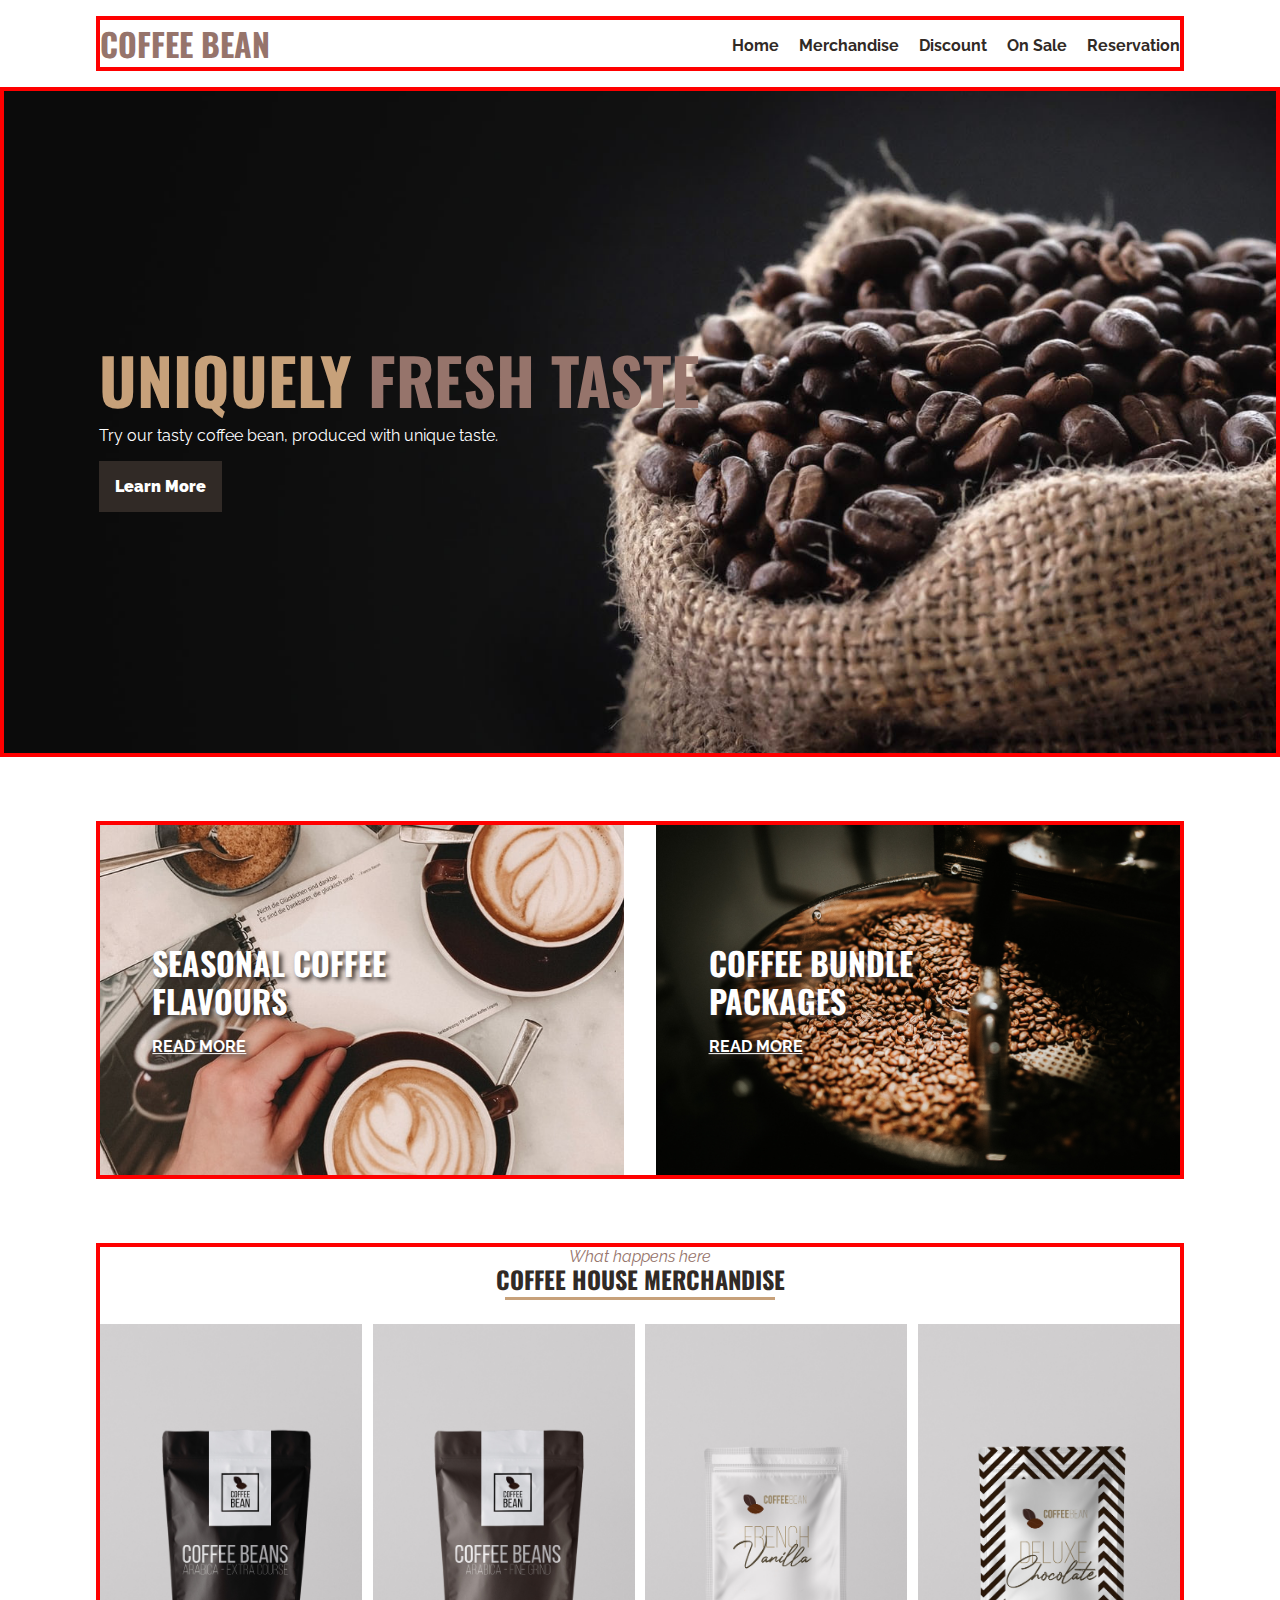
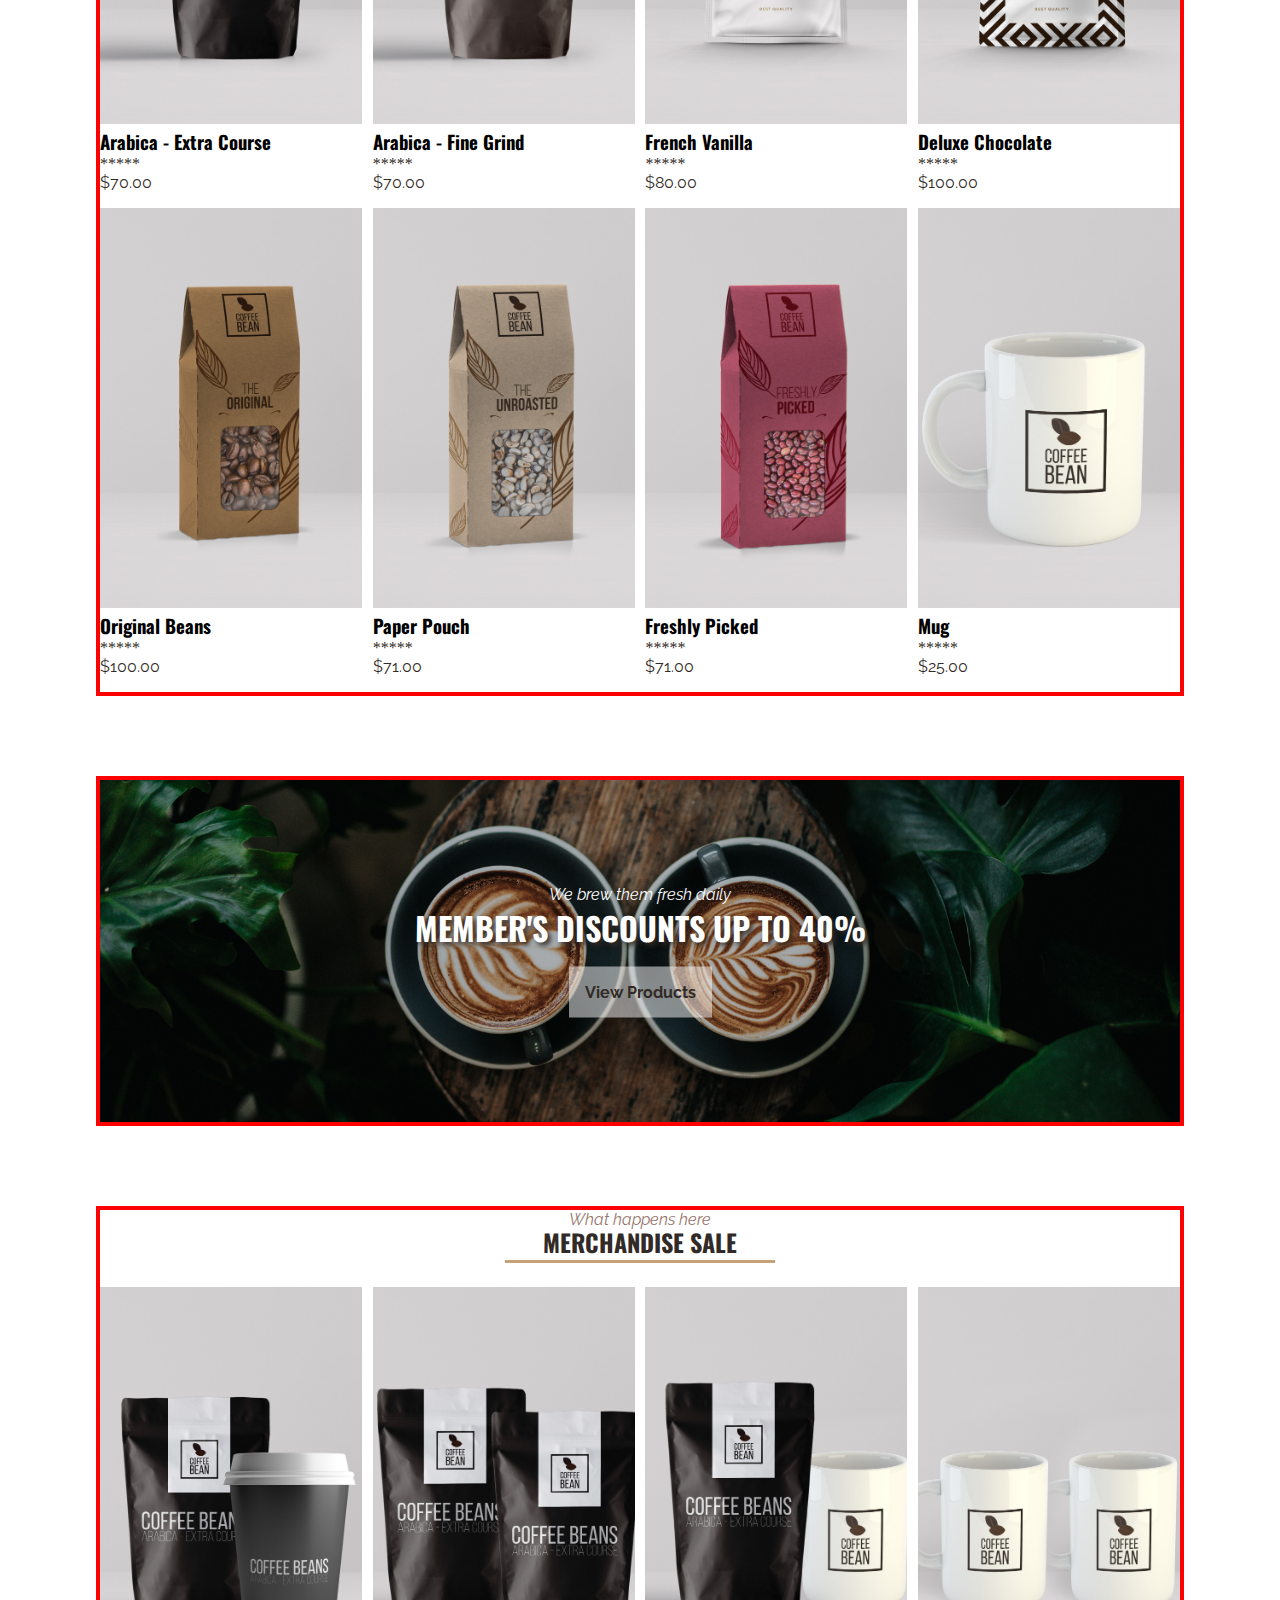
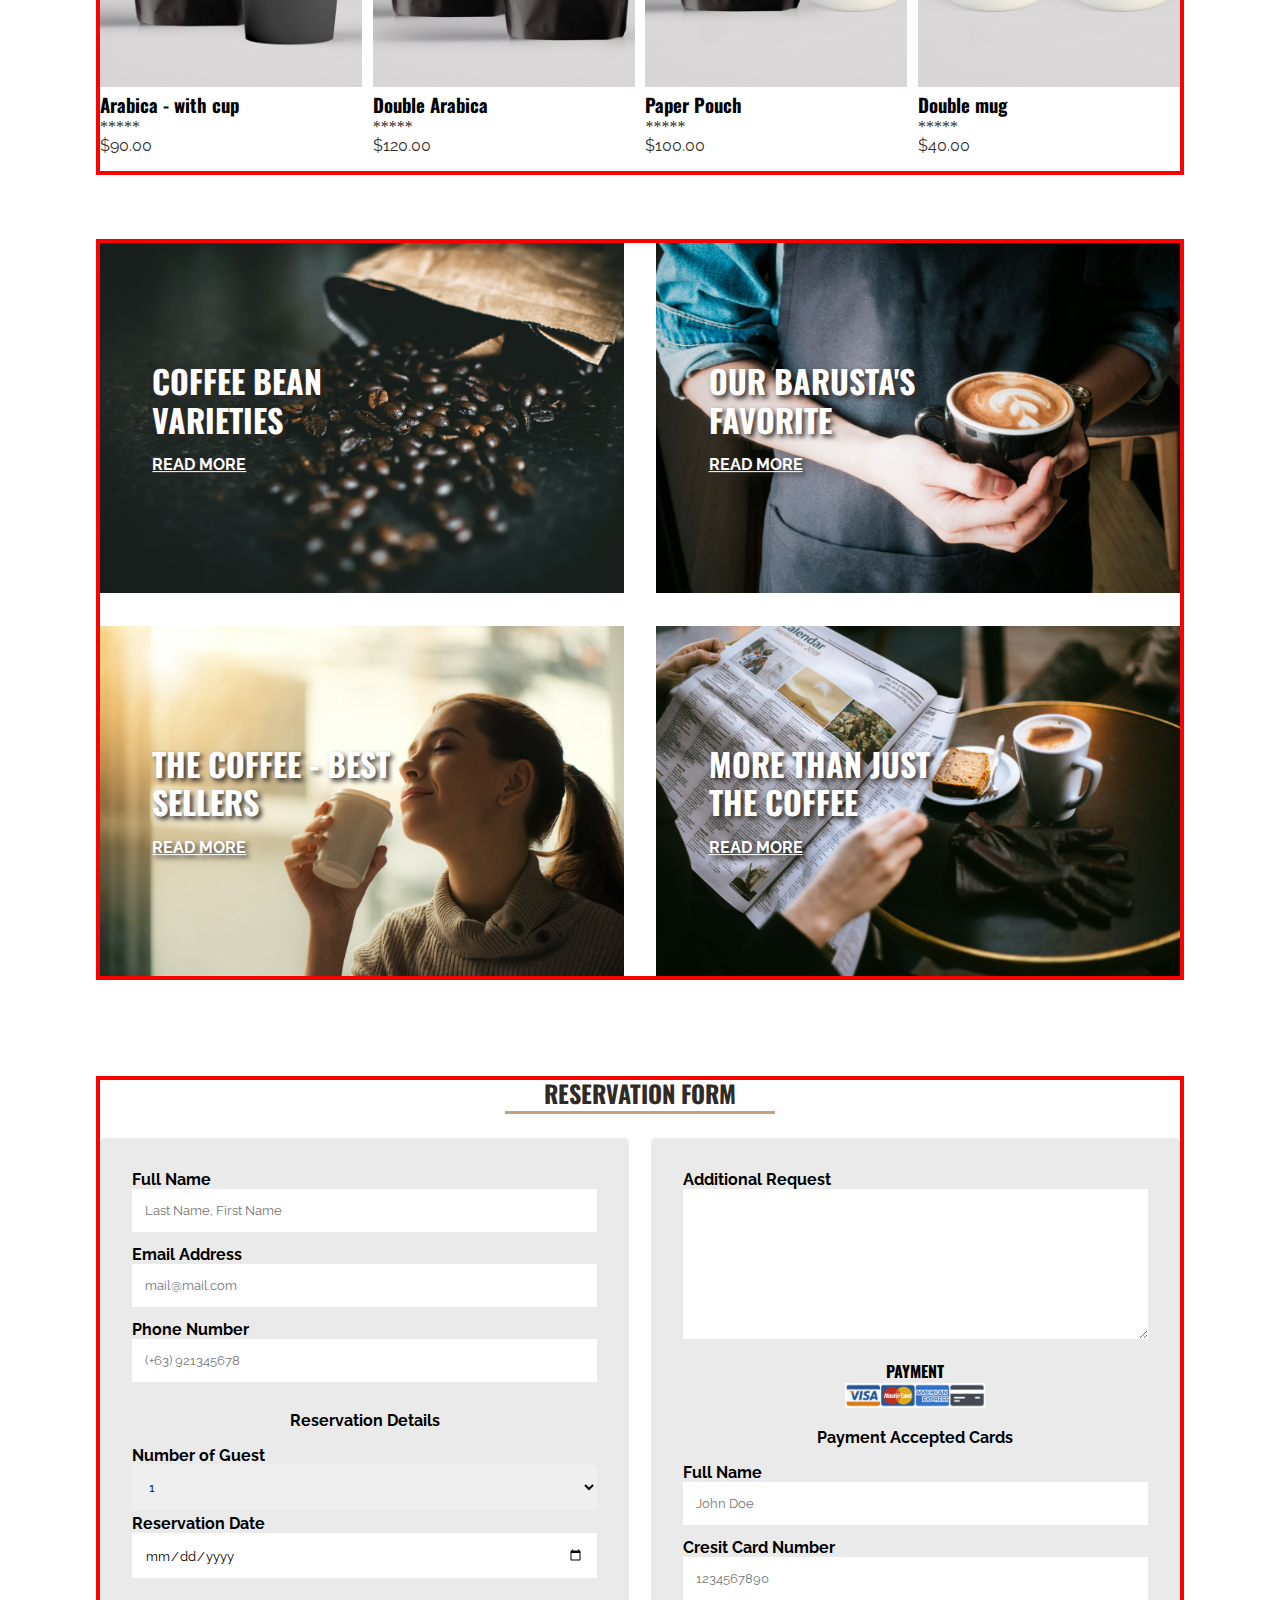
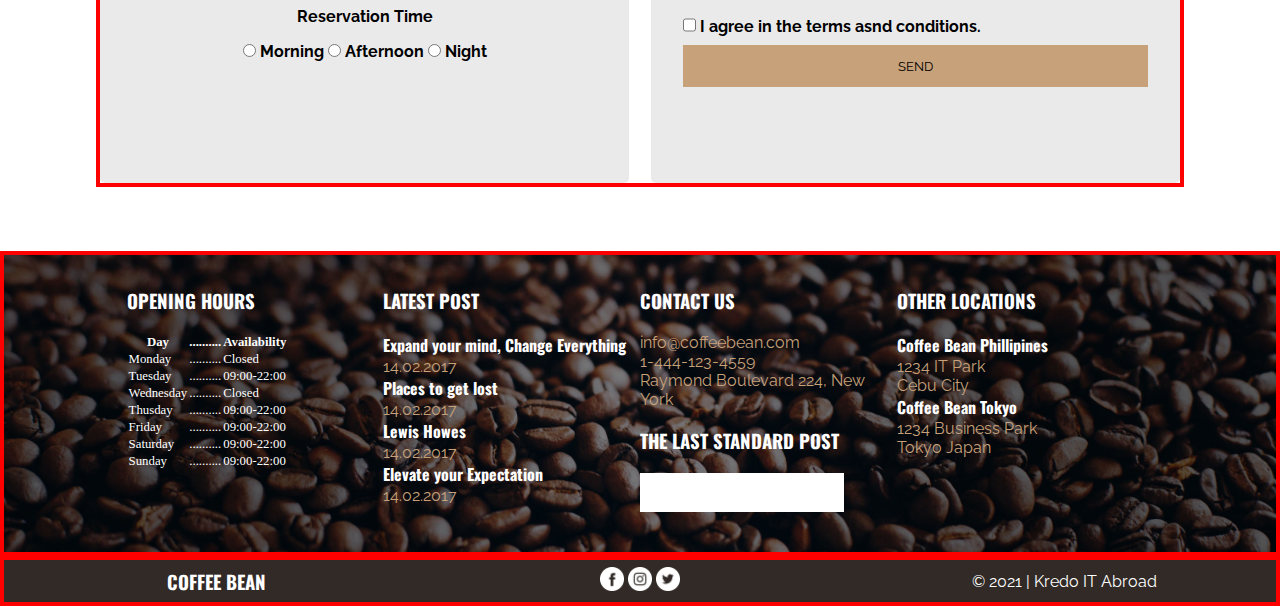
<file: index.html>
<!DOCTYPE html>
<html lang="en">
<head>
    <meta charset="UTF-8">
    <meta http-equiv="X-UA-Compatible" content="IE=edge">
    <meta name="viewport" content="width=device-width, initial-scale=1.0">
    <title>Coffee Bean</title>
    <link rel="stylesheet" href="assets/css/style.css">
</head>
<body>
    <!-- wrapper -->
    <div class="wrapper"></div>

        <!-- header section 1 -->
        <div class="nav">
            <h1 id="coffeebean"><a href="#">Coffee Bean</a></h1>

            <ul>
                <li><a href="#">Home</a></li>
                <li><a href="#merchandise">Merchandise</a></li>
                <li><a href="#discount">Discount</a></li>
                <li><a href="#sale">On Sale</a></li>
                <li><a href="#reservation">Reservation</a></li>
            </ul>
            <!-- end of nav -->
        </div>

        <!-- banner:section 2 -->
        <div class="banner">
            <div class="banner-text">
                <h2>Uniquely <span>Fresh Taste</span> </h2>
                <p>Try our tasty coffee bean, produced with unique taste.</p>
                <a href="#ads">Learn More</a>
            </div>

        </div>  <!-- end of banner -->

        <!-- ads 1:section 3 -->
        <div class="ads" id="ads">
            <div class="ads-item ads-item1">
                <div class="ads-text">
                    <h3>Seasonal Coffee <br> Flavours</h3>
                    <a href="seasonal.html">Read More</a>
                </div>
            </div>
            <div class="ads-item ads-item2">
                <div class="ads-text">
                    <h3>Coffee bundle <br> Packages</h3>
                    <a href="#">Read More</a>
                </div>
            </div>
        </div>  <!-- ads 1:section 3 -->

        <!-- merchandise:section 4 -->
        <div class="merch" id="merchandise">
            <div class="section-header">
                <span>What happens here</span>
                <h2>Coffee House Merchandise</h2>
                <hr class="border">
            </div>
            
            <div class="merch-gallery">
                <div class="merch-items merch-items1 ">
                    <img src="assets/images/merch-img1.jpg" alt="Arabica - Extra course" class="merch-gallery-img" >
                    <h3>Arabica - Extra Course</h3>
                    <span>*****</span>
                    <p>$70.00</p>
                </div>

                <div class="merch-items merch-items2">
                    <img src="assets/images/merch-img2.jpg" alt="Arabica - Fine Grind" class="merch-gallery-img">
                    <h3>Arabica - Fine Grind</h3>
                    <span>*****</span>
                    <p>$70.00</p>
                </div>

                <div class="merch-items merch-items3">
                    <img src="assets/images/merch-img3.jpg" alt="French Vanilla" class="merch-gallery-img">
                    <h3>French Vanilla</h3>
                    <span>*****</span>
                    <p>$80.00</p>
                </div>

                <div class="merch-items merch-items4">
                    <img src="assets/images/merch-img4.jpg" alt="Deluxe Chocolate" class="merch-gallery-img">
                    <h3>Deluxe Chocolate</h3>
                    <span>*****</span>
                    <p>$100.00</p>
                </div>

                <div class="merch-items merch-items5">
                    <img src="assets/images/merch-img5.jpg" alt="Original Beans" class="merch-gallery-img">
                    <h3>Original Beans</h3>
                    <span>*****</span>
                    <p>$100.00</p>
                </div>

                <div class="merch-items merch-items6">
                    <img src="assets/images/merch-img6.jpg" alt="Paper Pouch" class="merch-gallery-img">
                    <h3>Paper Pouch</h3>
                    <span>*****</span>
                    <p>$71.00</p>
                </div>

                <div class="merch-items merch-items7">
                    <img src="assets/images/merch-img7.jpg" alt="Freshly Picked" class="merch-gallery-img">
                    <h3>Freshly Picked</h3>
                    <span>*****</span>
                    <p>$71.00</p>
                </div>

                <div class="merch-items merch-items8">
                    <img src="assets/images/merch-img8.jpg" alt="Mug" class="merch-gallery-img">
                    <h3>Mug</h3>
                    <span>*****</span>
                    <p>$25.00</p>
                </div>
            </div>
        </div> <!-- End of merchandise:section 4 -->

        <!-- discount:section 5 -->
        <div class="discount" id="discount">
            <div class="discount-text">
                <span>We brew them fresh daily</span>
                <h2>Member's discounts up to 40%</h2>
                <a href="#">View Products</a>
            </div>
        </div>      <!-- End of discount:section 5 -->

        <!-- merchandise:section 6-->
        <div class="merch" id="sale">
            <div class="section-header">
                <span>What happens here</span>
                <h2>Merchandise Sale</h2>
                <hr class="border">
            </div>
            
            <div class="merch-gallery">
                <div class="merch-items merch-items9">
                    <img src="assets/images/merch-img9.jpg" alt="Arabica - Extra course" class="merch-gallery-img" >
                    <h3>Arabica - with cup</h3>
                    <span>*****</span>
                    <p>$90.00</p>
                </div>

                <div class="merch-items merch-items10">
                    <img src="assets/images/merch-img10.jpg" alt="Arabica - Fine Grind" class="merch-gallery-img">
                    <h3>Double Arabica</h3>
                    <span>*****</span>
                    <p>$120.00</p>
                </div>

                <div class="merch-items merch-items11">
                    <img src="assets/images/merch-img11.jpg" alt="French Vanilla" class="merch-gallery-img">
                    <h3>Paper Pouch</h3>
                    <span>*****</span>
                    <p>$100.00</p>
                </div>

                <div class="merch-items merch-items12">
                    <img src="assets/images/merch-img12.jpg" alt="Deluxe Chocolate" class="merch-gallery-img">
                    <h3>Double mug</h3>
                    <span>*****</span>
                    <p>$40.00</p>
                </div>
            </div>   
        </div>    <!-- end of merchandise:section 6-->


        <!-- ads 2:section 7-->
        <div class="ads">
            <div class="ads-item ads-item3">
                <div class="ads-text">
                    <h3>Coffee bean <br> varieties</h3>
                    <a href="#">Read More</a>
                </div>
            </div>
            <div class="ads-item ads-item4">
                <div class="ads-text">
                    <h3>Our barusta's <br> favorite</h3>
                    <a href="#">Read More</a>
                </div>
            </div>
            <div class="ads-item ads-item5">
                <div class="ads-text">
                    <h3>The coffee - best <br> sellers</h3>
                    <a href="#">Read More</a>
                </div>
            </div>
            <div class="ads-item ads-item6">
                <div class="ads-text">
                    <h3>More than just <br> the coffee</h3>
                    <a href="#">Read More</a>
                </div>
            </div>
        </div>      <!-- end of ads 2:section 7-->

        <!-- reservation :section 8-->
        <div class="reservation" id="reservation">
            <div class="section-header">
                <h2>Reservation Form</h2>
                <hr class="border">
            </div>
            <form action="#">
                <div class="form-group form-group1">
                    <label for="fullname">Full Name</label>
                    <input type="text" name="full_name" id="fullname" placeholder="Last Name, First Name" required>
                    
                    <label for="email">Email Address</label>
                    <input type="email" name="email_address" id="email" placeholder="mail@mail.com" required>

                    <label for="phone-number">Phone Number</label>
                    <input type="number" name="phone_number" id="phone-number" placeholder="(+63) 921345678" required>

                    <div>
                        <p>Reservation Details</p>
                        <label for="guest-number">Number of Guest</label>
                        <select name="guest_name" id="guest-number">
                        <option value="1">1</option>
                        <option value="2">2</option>
                        <option value="3">3</option>
                        <option value="4">4</option>
                        <option value="5">5</option>
                        </select>
                    </div>

                    <br>
                    <label for="reservation-date">Reservation Date</label>
                    <input type="date" name="reservation_date" id="reservation-date" placeholder="mm/dd/yy">

                    <p>Reservation Time</p>
                    <div class="reservation-time">
                        <input type="radio" name="reservation_time" value="morning" id="morning">
                        <label for="morning">Morning</label>

                        <input type="radio" name="reservation_time" value="afternoon" id="afternoon">
                        <label for="afternoon">Afternoon</label>

                        <input type="radio" name="reservation_time" value="night" id="night">
                        <label for="night">Night</label>
                    </div>
                </div>

                <div class="form-group form-group2">
                    <label for="request">Additional Request</label>
                    <textarea name="request" id="request" cols="70" rows="10"></textarea>

                    <h3>Payment</h3>
                    <img src="assets/images/reservation-cards.png" alt="">
                    <p>Payment Accepted Cards</p>

                    <label for="card-fullname">Full Name</label>
                    <input type="text" name="card_full_name" id="card-fullname" placeholder="John Doe" required>

                    <label for="card-number">Cresit Card Number</label>
                    <input type="number" name="card_number" id="card-number" placeholder="1234567890" required>

                    <div class="confirm">
                        <input type="checkbox" name="confirm" value="confirm" id="confirm">
                        <label for="confirm">I agree in the terms asnd conditions.</label>
                    </div>

                    <input type="submit" name="submit" value="SEND" class="submit">
                </div>
            </form>
        </div>      <!-- end of reservation :section 8-->

        <!-- footer1 :section 9-->
        <div class="footer">
            <div class="footer-content">
                <div class="footer-widget">
                    <h3>Opening hours</h3>
                    <table>
                        <tr>
                            <th>Day</th>
                            <th>..........</th>
                            <th>Availability</th>
                        </tr>
                        <tr>
                            <td>Monday</td>
                            <td>..........</td>
                            <td>Closed</td>
                        </tr>
                        <tr>
                            <td>Tuesday</td>
                            <td>..........</td>
                            <td>09:00-22:00</td>
                        </tr>
                        <tr>
                            <td>Wednesday</td>
                            <td>..........</td>
                            <td>Closed</td>
                        </tr>
                        <tr>
                            <td>Thusday</td>
                            <td>..........</td>
                            <td>09:00-22:00</td>
                        </tr>
                        <tr>
                            <td>Friday</td>
                            <td>..........</td>
                            <td>09:00-22:00</td>
                        </tr>
                        <tr>
                            <td>Saturday</td>
                            <td>..........</td>
                            <td>09:00-22:00</td>
                        </tr>
                        <tr>
                            <td>Sunday</td>
                            <td>..........</td>
                            <td>09:00-22:00</td>
                        </tr>
                    </table>
                </div>
                <div class="footer-widget">
                    <h3>Latest post</h3>
                    <h4>Expand your mind, Change Everything</h4>
                    <p>14.02.2017</p>

                    <h4>Places to get lost</h4>
                    <p>14.02.2017</p>

                    <h4>Lewis Howes</h4>
                    <p>14.02.2017</p>
                    
                    <h4>Elevate your Expectation</h4>
                    <p>14.02.2017</p>
                </div>
                <div class="footer-widget">
                    <h3>Contact us</h3>
                    <p>info@coffeebean.com <br>
                        1-444-123-4559 <br>
                        Raymond Boulevard 224, New York</p>
                    
                    <h3 class="standard-post">The last standard post</h3>
                    <form action="#">
                        <input type="text" name="text">
                        <input type="submit"  name="search" value="Search" class="search">
                    </form>
                </div>
                <div class="footer-widget">
                    <h3>other locations</h3>
                    <h4>Coffee Bean Phillipines</h4>
                    <p>1234 IT Park <br> Cebu City</p>
                    <h4>Coffee Bean Tokyo</h4>
                    <p>1234 Business Park <br> Tokyo Japan</p>
                </div>
            </div>
        </div>      <!-- end of footer1 :section 9-->

       <!-- footer2 :section 10-->
       <div class="footer-social">
            <div class="social-widget">
                <h3><a href="#coffeebean">Coffee bean</a></h3>
            </div>
            <div class="social-widget">
                <a href="#"><img src="assets/images/icon-fb.png" alt="face book"></a>
                <a href="#"><img src="assets/images/icon-ig.png" alt="instagram"></a>
                <a href="#"><img src="assets/images/icon-tw.png" alt="twitter"></a>
            </div>
            <div class="social-widget">
                <p>© 2021 | Kredo IT Abroad</p>
            </div>
       </div>       <!-- end of footer2 :section 10-->
        
<!-- end of wrapper -->
</body>
</html>
</file>
<file: assets/css/style.css>
@import url('https://fonts.googleapis.com/css2?family=Oswald:wght@700&family=Raleway&display=swap');

/* 
font-family: 'Oswald', sans-serif;
font-family: 'Raleway', sans-serif;

    color values:
            #96746b
            #312a26
            #c7a17a
            #ffffff
            #eaeaea
            #19100f
*/
/* Reset decolaration */
*{
    box-sizing: border-box;
    margin: 0;
    padding: 0;
    border: 0;
    outline: 0;
}

/* Global Properties */
h1,h2,h3,h4,h5,h6{
    font-family: 'Oswald', sans-serif;
}

p{
    font-family: 'Raleway', sans-serif;
}

.wrapper{
    width: 100%;
    margin: auto;
}

/* header section 1 */

.nav{
    border: 4px solid red;
    width: 85%;
    margin: 1em auto;
    overflow: auto;
}

.nav h1{
    /* border: 2px dashed green; */
    float: left;
}

.nav h1 a{
    color: #96746b;
    text-transform: uppercase;
    text-decoration: none;
}

.nav ul{
    /* border: 2px dashed black; */
    float: right;
    margin-top: 1em;
}

.nav ul li{
    display: inline-block;
}

.nav ul li a{
    font-family: 'Raleway', sans-serif;
    color: #312a26;
    margin-left: 1em;
    text-decoration: none;
    font-weight: 700;
}

.nav ul li a:hover{
    background-color: #312a26;
    color: #ffffff;
    padding: 8px 6px;
}

/* banner section 2 */

.banner{
    border: 4px solid red;
    height: 670px;
    width: 100%;
    background-image: url(../images/banner-bg.jpg);
    background-repeat: no-repeat;
    background-size: cover;
    background-position: center center;
    position: relative;
}

.banner-text{
    /* border: 2px dashed yellow; */
    position: absolute;
    left:7.5%;
    top: 50%;
    transform: translate(0, -50%);
}

.banner-text h2{
    color: #c7a17a;
    font-size: 4em;
    text-transform: uppercase;
}

.banner-text h2 span{
    color: #96746b;
}

.banner-text p{
    color: #ffffff;
}

.banner-text a{
    background-color: #312a26;
    color: #ffffff;
    padding: 1em;
    display: inline-block;
    margin-top: 1em;
    font-family: 'Raleway', sans-serif;
    font-weight: 900;
    text-decoration: none;
}

.banner-text a:hover{
    background-color: #ffffff;
    color: #312a26;
    border-radius: 5px;
}

/* ads 1: section 3*/

.ads{
    border: 4px solid red;
    width: 85%;
    margin: 4em auto;
    overflow: auto;
}

.ads-item{
    /* border: 2px dashed yellow; */
    width: 48.5%;
    height: 350px;
    float: left;
    position: relative;
}

.ads-item1{
    margin-right: 3%;
    background-image: url(../images/ads-img1.jpg);
    background-repeat: no-repeat;
    background-size: cover;
    background-position: center center;
}

.ads-item2{
    background-image: url(../images/ads-img2.jpg);
    background-repeat: no-repeat;
    background-size: cover;
    background-position: center center;
}

.ads-text{
    /* border: 4px solid blue; */
    position: absolute;
    left: 10%;
    top: 50%;
    transform: translate(0, -50%);
    width: 50%;
}

.ads-text h3{
    color: #ffffff;
    text-shadow: 3px 3px 5px #312a26;
    font-size: 2em;
    text-transform: uppercase;
    line-height: 1.2;
}

.ads-text a{
    color: #ffffff;
    font-family: 'Raleway', sans-serif;
    font-weight: 700;
    text-shadow: 3px 3px 5px #312a26;
    display: inline-block;
    margin-top: 1em;
    text-transform: uppercase;
}

.ads-text a:hover{
    color: #312a26;
    background-color: #ffffff;
    padding: .1em;
    text-shadow: none;

}


/* merchandise:section 4 */
.merch{
    width: 85%;
    margin: auto;
    overflow: auto;
    border: 4px solid red;
}

.section-header{
    /* border: 4px solid lightgreen; */
    text-align: center;
    margin-bottom: 1.5em;
}

.section-header span{
    font-family: 'Raleway', sans-serif;
    color: #96746b;
    font-style: italic;
    font-size: 1em;
}

.section-header h2{
    text-transform: uppercase;
    margin-top: -.2em;
    color: #312a26;
    /* font-size: 1.8em; */
}

.border{
    width: 25%;
    margin: auto;
    height: 3px;
    background-color: #c7a17a;
}

.merch-items{
    width: 24.25%;
    float: left;
    /* border: 3px solid green; */
    margin-bottom: 1em;
    margin-right: 1%;
}

.merch-gallery-img{
    width: 100%;
    height: 400px;
    object-fit: cover;
}

.merch-gallery-img:hover{
    opacity:0.5;
}

.merch-items:nth-child(4),.merch-items:nth-child(8),.merch-items:nth-child(12){
    margin-right: 0;
}

.merch-items span,.merch-items p{
    color: #312a26;
}

/* discount:section 5 */
.discount{
    border: 4px solid red;
    width: 85%;
    height: 350px;
    margin: 5em auto;
    background-image: url(../images/discount-img.jpg);
    background-repeat: no-repeat;
    background-size: cover;
    background-position: center center;
    position: relative;
}

.discount-text{
    /* border: 4px solid orange; */
    width: 50%;
    position: absolute;
    top: 50%;
    left: 50%;
    transform: translate(-50%, -50%);
    text-align: center;
}

.discount-text span{
    color: #ffffff;
    font-style: italic;
    font-family: 'Raleway', sans-serif;
}

.discount-text h2{
    color: #ffffff;
    text-transform: uppercase;
    font-size: 2em;
    text-shadow: 3px 3px 5px #312a26;
}

.discount-text a{
    display: inline-block;
    text-decoration: none;
    background-color: rgba(255, 255, 255, 0.5) ;
    color: #312a26;
    padding: 1em;
    margin-top: 1em;
    font-family: 'Raleway', sans-serif;
    font-weight: 700;
}

.discount-text a:hover{
    background-color: #ffffff;
    color: #312a26;
    padding: 1em;
}

/* ads 2:section 7 */
.ads-item3{
    margin-right: 3%;
    background-image: url(../images/ads-img3.jpg);
    background-repeat: no-repeat;
    background-size: cover;
    background-position: center center;
    margin-bottom: 3%;
}

.ads-item4{
    background-image: url(../images/ads-img4.jpg);
    background-repeat: no-repeat;
    background-size: cover;
    background-position: center center;
    margin-bottom: 3%;
}

.ads-item5{
    margin-right: 3%;
    background-image: url(../images/ads-img5.jpg);
    background-repeat: no-repeat;
    background-size: cover;
    background-position: center center;
}

.ads-item6{
    background-image: url(../images/ads-img6.jpg);
    background-repeat: no-repeat;
    background-size: cover;
    background-position: center center;
}

/* reservation :section 8 */
.reservation{
    width: 85%;
    border: 4px solid red;
    margin: auto;
    margin-top: 6em;
    overflow: auto;
}

form{
    /* border: 4px solid yellow; */
    overflow: auto;
}

.form-group{
    /* border: 4px dashed blue; */
    float: left;
    width: 49%;
    background-color: #eaeaea;
    height: 645px;
    padding: 2em;
    border-radius: 5px;
}

.form-group1{
    margin-right: 2%;
}

.form-group label{
    /* border: 4px solid pink; */
    font-family: 'Raleway', sans-serif;
    font-weight: 700;
}

.form-group input{
    /* border: 4px solid orange; */
    font-family: 'Raleway', sans-serif;
    margin-bottom: 1em;
    width: 100%;
    padding: 1em;
}

.form-group p{
    /* border: 4px solid brown; */
    font-weight: 700;
    text-align: center;
    margin: 1em 0;
}

.form-group select{
    /* border: 4px solid purple; */
    width: 100%;
    padding: 1em;
    margin-bottom: -1em;
    font-family: 'Raleway', sans-serif;
}

.reservation-time{
    /* border: 4px solid lightskyblue; */
    text-align: center;
}

.reservation-time p{
    margin-top: 1em;
}

.reservation-time input{
    /* border: 4px solid lightslategray; */
    width: auto;
}

.form-group textarea{
    width: 100%;    
}

.form-group h3{
    text-align: center;
    font-size: 1em;
    text-transform: uppercase;
    margin-top: 1em;
}

.form-group img{
    width: 30%;
    position: relative;
    left: 50%;
    transform: translate(-50%,0);
}
.confirm{
    margin-top: -.5em;
}

.confirm input{
    width: auto;
    /* border: 4px solid lightgoldenrodyellow; */
    height: 1em;
    margin: 1em 0;
}

.submit{
    background-color: #c7a17a;
}

.submit:hover{
    background-color: #312a26;
    color: #ffffff;
}

/* footer1 :section 9 */
.footer{
    border: 4px solid red;
    width: 100%;
    background-image: url(../images/footer-img.jpg);
    background-position: center center;
    background-repeat: no-repeat;
    background-size: cover;
    height: 305px;
    margin-top: 4em;
    padding: 2em;
    /* overflow: auto; */
}

.footer-content{
    /* border: 4px solid yellow; */
    width: 85%;
    margin: auto;
    overflow: auto;
}

.footer-widget{
    /* border: 4px solid blue; */
    width: 25%;
    float: left;
    height: 225px;
}

.footer-widget h3{
    color: #ffffff;
    margin-bottom: 1em;
    text-transform: uppercase;
}

table{
    color: #ffffff;
    font-size: .8em;
}

.dotted{
    border-bottom: 2px dashed #ffffff;
}

.standard-post{
    margin-top: 1em;
}

.footer-widget h4{
    color: #ffffff;
}

.footer-widget p{
    color: #c7a17a;
}

input{
    padding: 1em;
}

.search{
    background-color: #c7a17a;
    text-transform: uppercase;
}

.search:hover{
    background-color: #312a26;
    color: #ffffff;
}

/* footer2 :section 10 */
.footer-social{
    border: 4px solid red;
    width: 100%;
    background-color: #312a26;
    height: 50px;
}

.social-widget{
    /* border: 4px solid blue; */
    width: calc(100% / 3);
    float: left;
    text-align: center;
    position: relative;
    top: 50%;
    transform: translate(0,-50%);
}

.social-widget h3{
    /* border: 4px solid yellow; */
    text-transform: uppercase;
}

.social-widget h3 a{
    text-decoration: none;
    color: #ffffff;
}

.social-widget img{
    /* border: 4px solid yellowgreen; */
    width: 1.5em;
}

.social-widget img:hover{
    background-color: #312a26;
    opacity: 0.5;
}


.social-widget p{
    /* border: 4px solid hotpink; */
    color: #ffffff;
}

/* responsive design */

@media(max-width: 768px){

    /* nav */
    .nav h1{
        width: 100%;
        text-align: center;
    }

    .nav ul{
        width: 100%;
        text-align: center;
        margin-top: 0;
    }

    /* ads 1*/
    .ads-item{
        width: 100%;
    }

    .ads-item1{
        margin-bottom: 3%;
        margin-right: 0;
    }

    /* merch */
    .merch-items{
        width: 49.5%;
        margin-right: 1%;
    }

    .merch-items:nth-child(even){
        margin-right: 0;
    }

    /* ads 2 */
    .ads-item3,.ads-item5{
        margin-right: 0;
    }

    .ads-item5{
        margin-bottom: 3%;
    }

    /* reservation */
    .form-group{
        width: 100%;
    }

    .form-group1{
        margin-right: 0;
    }

    /* footer1 */
    .footer{
        height: 530px;
    }

    .footer-widget{
        width: 50%;
    }

    /* footer2 */
    .footer-social{
        height: 125px;
    }

    .social-widget{
        width: 100%;
        transform: translate(0,-140%);     
    }

    .social-widget:nth-child(1){
        margin-top: -.5em;
    }

    .social-widget:nth-child(2){
        margin-top: 1em;
        margin-bottom: -.5em;
    }
}

@media(max-width: 320px){
    /* merchandise */
    .merch-items{
        width: 100%;
    }


    /* reservation */
    .footer{
        height: 1100px;
    }
    
    .footer-widget{
        width: 100%;
        margin-top: 1em;
    }

    .footer-widget:nth-child(2){
        height: 250px;
    }

    .footer-widget:nth-child(3){
        height: 280px;
    }

    .footer-widget:nth-child(4){
        height: 180px;
    }  
}
</file>
